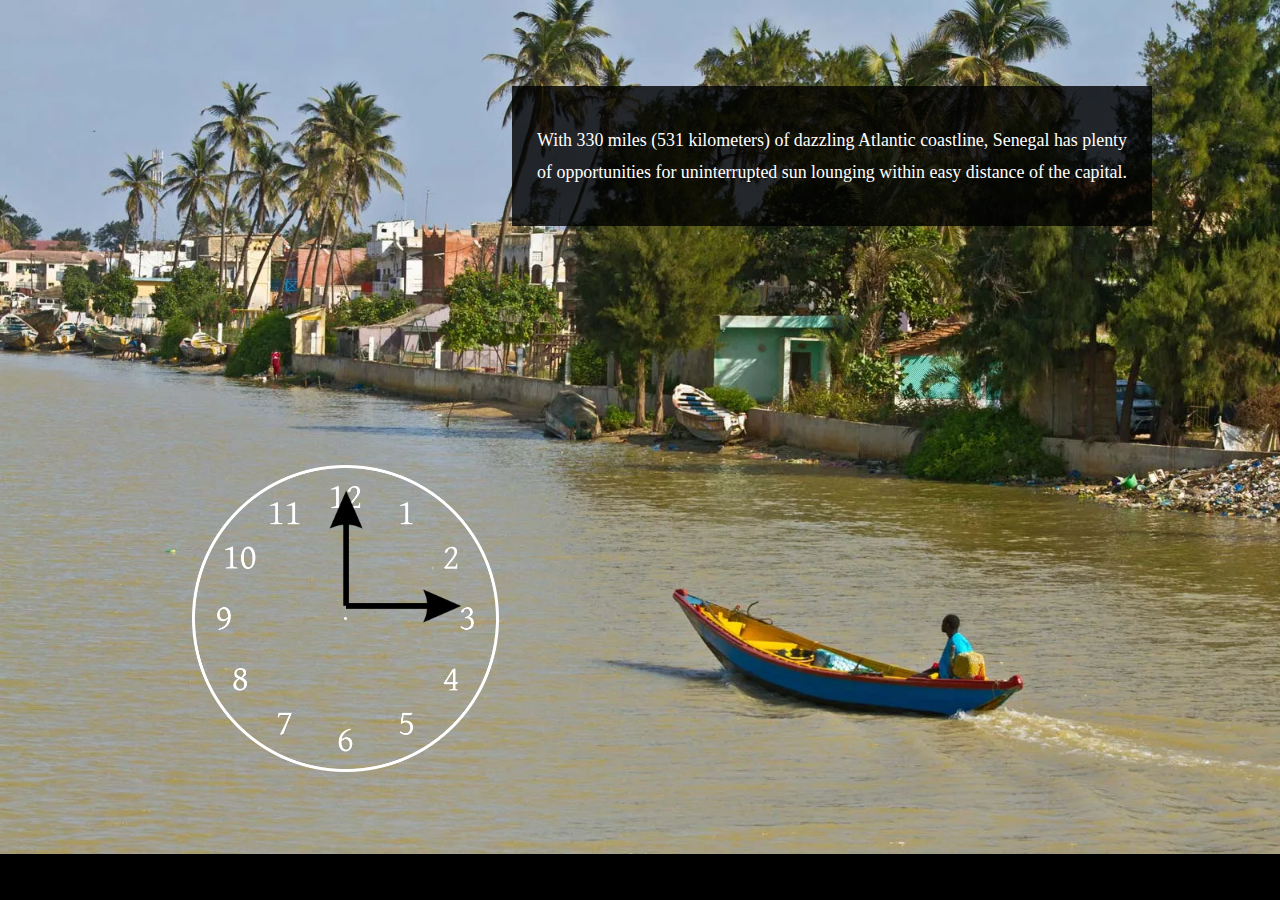
<file: index.html>
<!DOCTYPE html>
<html lang="en">
<head>
    <meta charset="UTF-8">
    <link rel="stylesheet" href="style.css">
    <title>Senegalese Clock</title>
</head>
<body>
    <div class="container">

        <div class="clock">
            <img class="clockface" src="clockimage.png" alt="" width="24%">
            <img class="hand1" src="hand.png" alt="" width="9%">
            <img class="hand2" src="hand.png" alt="" width="9%">
        </div>

        <img src="senegal.webp" alt="Senegal river">
        <div class="msgbox">
            <p>With 330 miles (531 kilometers) of dazzling Atlantic coastline, 
                Senegal has plenty of opportunities for uninterrupted sun lounging 
                within easy distance of the capital. 
            </p>
        </div>
    </div>
</body>
</html>
</file>
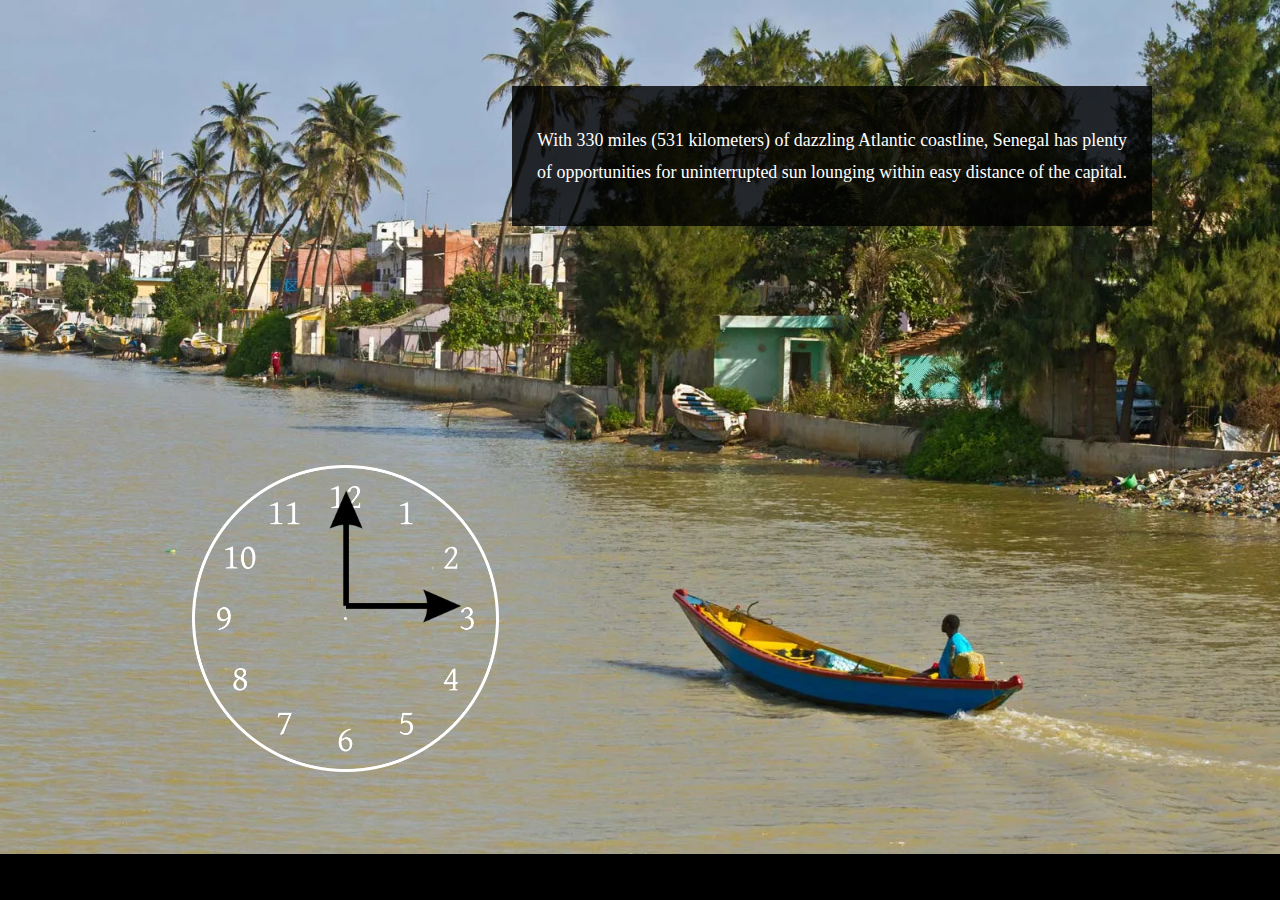
<file: assignment-3.html>
<!DOCTYPE html>
<html lang="en">
<head>
    <meta charset="UTF-8">
    <link rel="stylesheet" href="style.css">
    <title>Senegalese Clock</title>
</head>
<body>
    <div class="container">

        <div class="clock">
            <img class="clockface" src="clockimage.png" alt="" width="24%">
            <img class="hand1" src="hand.png" alt="" width="9%">
            <img class="hand2" src="hand.png" alt="" width="9%">
        </div>

        <img src="senegal.webp" alt="Senegal river">
        <div class="msgbox">
            <p>With 330 miles (531 kilometers) of dazzling Atlantic coastline, 
                Senegal has plenty of opportunities for uninterrupted sun lounging 
                within easy distance of the capital. 
            </p>
        </div>
    </div>
</body>
</html>
</file>
<file: style.css>
html, body {
    margin: 0;
    padding: 0;
    background-color: black;
}

/*  The glue that holds everything together  */
.container {
    height: 100%;
    text-align: center;
    position: relative;
}

/*  The Actual Clock */
.clockface {
    /* filter: contrast(100%); */
    filter: invert(100%);
    position: absolute;
    bottom: 10%;
    left: 15%;

}

/* Hour hand */
.hand1 {
    transform-origin: 0%;
    position: absolute;
    bottom: 26%;
    left: 27%;

    animation: hourspin 16000ms forwards;
}

/* Min hand */
.hand2 {
    transform-origin: 0%;
    transform: rotate(-90deg);
    position: absolute;
    bottom: 26%;
    left: 27%;

    animation: minspin 10000ms linear;
}

    

@keyframes minspin {
    100%{transform:rotate(270deg)}  
}

@keyframes hourspin {
    100%{transform:rotate(27deg)}  
}

/*  The Message Box */
.container img {
    max-width: 100%;
    max-height: 100vh;
}

.msgbox {
    position: absolute;
    width: 50%; 
    color: white;
    background-color: rgba(0, 0, 0, 0.8);
    top: 10%;
    right: 10%;

}

.msgbox p {
    font-size: 1.4vw;
    line-height: 2rem;
    padding: 20px;
}
</file>
